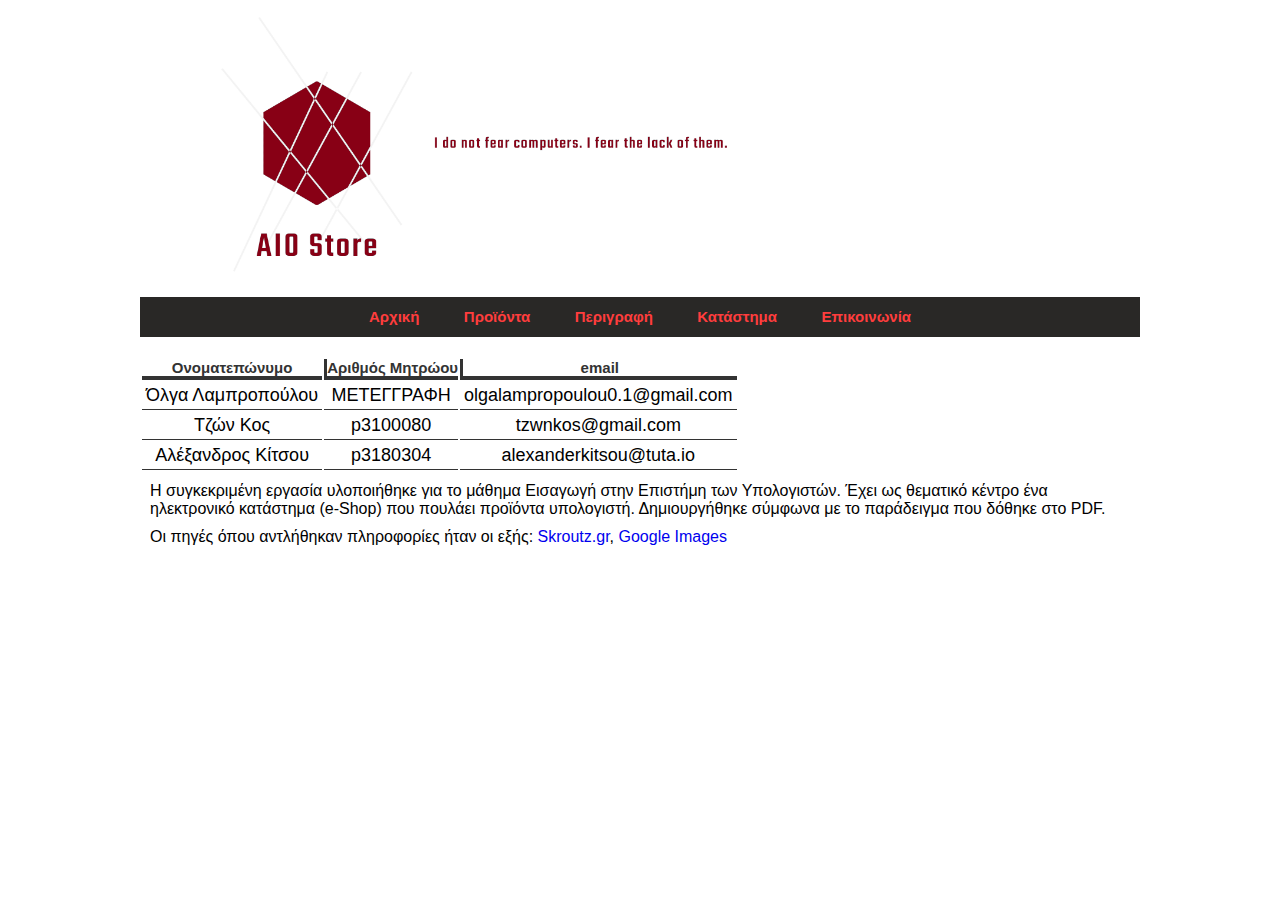
<file: eShop /html/contact.html>
<!DOCTYPE html>
<html lang="gr">

<!--Favicon, Stylesheet, Tab Title-->
<head>
    <title>AIO Store - Products</title>
    <link rel="stylesheet" type="text/css" href="../css/style.css" />
    <link rel="icon" type="image/png" href="https://i.imgur.com/QSCXDd1.png">
    <meta charset="utf-8">
</head>

<body>
    <div class="wrapper">
        <!--Navigation Menu-->
            <nav class="navigation">
                <img id="logo" src="../images/logo_transparent.png">
                <ul>
                    <li><a href="index.html">Αρχική</a></li>
                    <li><a href="products.html">Προϊόντα</a></li>
                    <li><a href="products_details.html">Περιγραφή</a></li>
                    <li><a href="shop.html">Κατάστημα</a></li>
                    <li><a href="contact.html">Επικοινωνία</a></li>
                </ul>
            </nav>

            <table class="products_table">
                    <tr><th>Ονοματεπώνυμο</th> <th>Αριθμός Μητρώου</th> <th>email</th>
                    <tr><td>Όλγα Λαμπροπούλου</td> <td>ΜΕΤΕΓΓΡΑΦΗ</td> <td>olgalampropoulou0.1@gmail.com</td></tr>
                    <tr><td>Τζών Κος</td> <td>p3100080</td> <td>tzwnkos@gmail.com</td></tr>
                    <tr><td>Αλέξανδρος Κίτσου</td> <td>p3180304</td> <td>alexanderkitsou@tuta.io</td></tr>
            </table>

    <p>Η συγκεκριμένη εργασία υλοποιήθηκε για το μάθημα Εισαγωγή στην Επιστήμη των Υπολογιστών. Έχει ως θεματικό κέντρο ένα ηλεκτρονικό κατάστημα (e-Shop) που πουλάει προϊόντα υπολογιστή. Δημιουργήθηκε σύμφωνα με το παράδειγμα που δόθηκε στο PDF.</p>
    <p>Οι πηγές όπου αντλήθηκαν πληροφορίες ήταν οι εξής: <a href="https://www.skroutz.gr" target="_blank">Skroutz.gr</a>, <a href="https://www.google.com/imghp?hl=en" target="_blank">Google Images</a></p>

    </div>          
	</body>
</html>
</file>
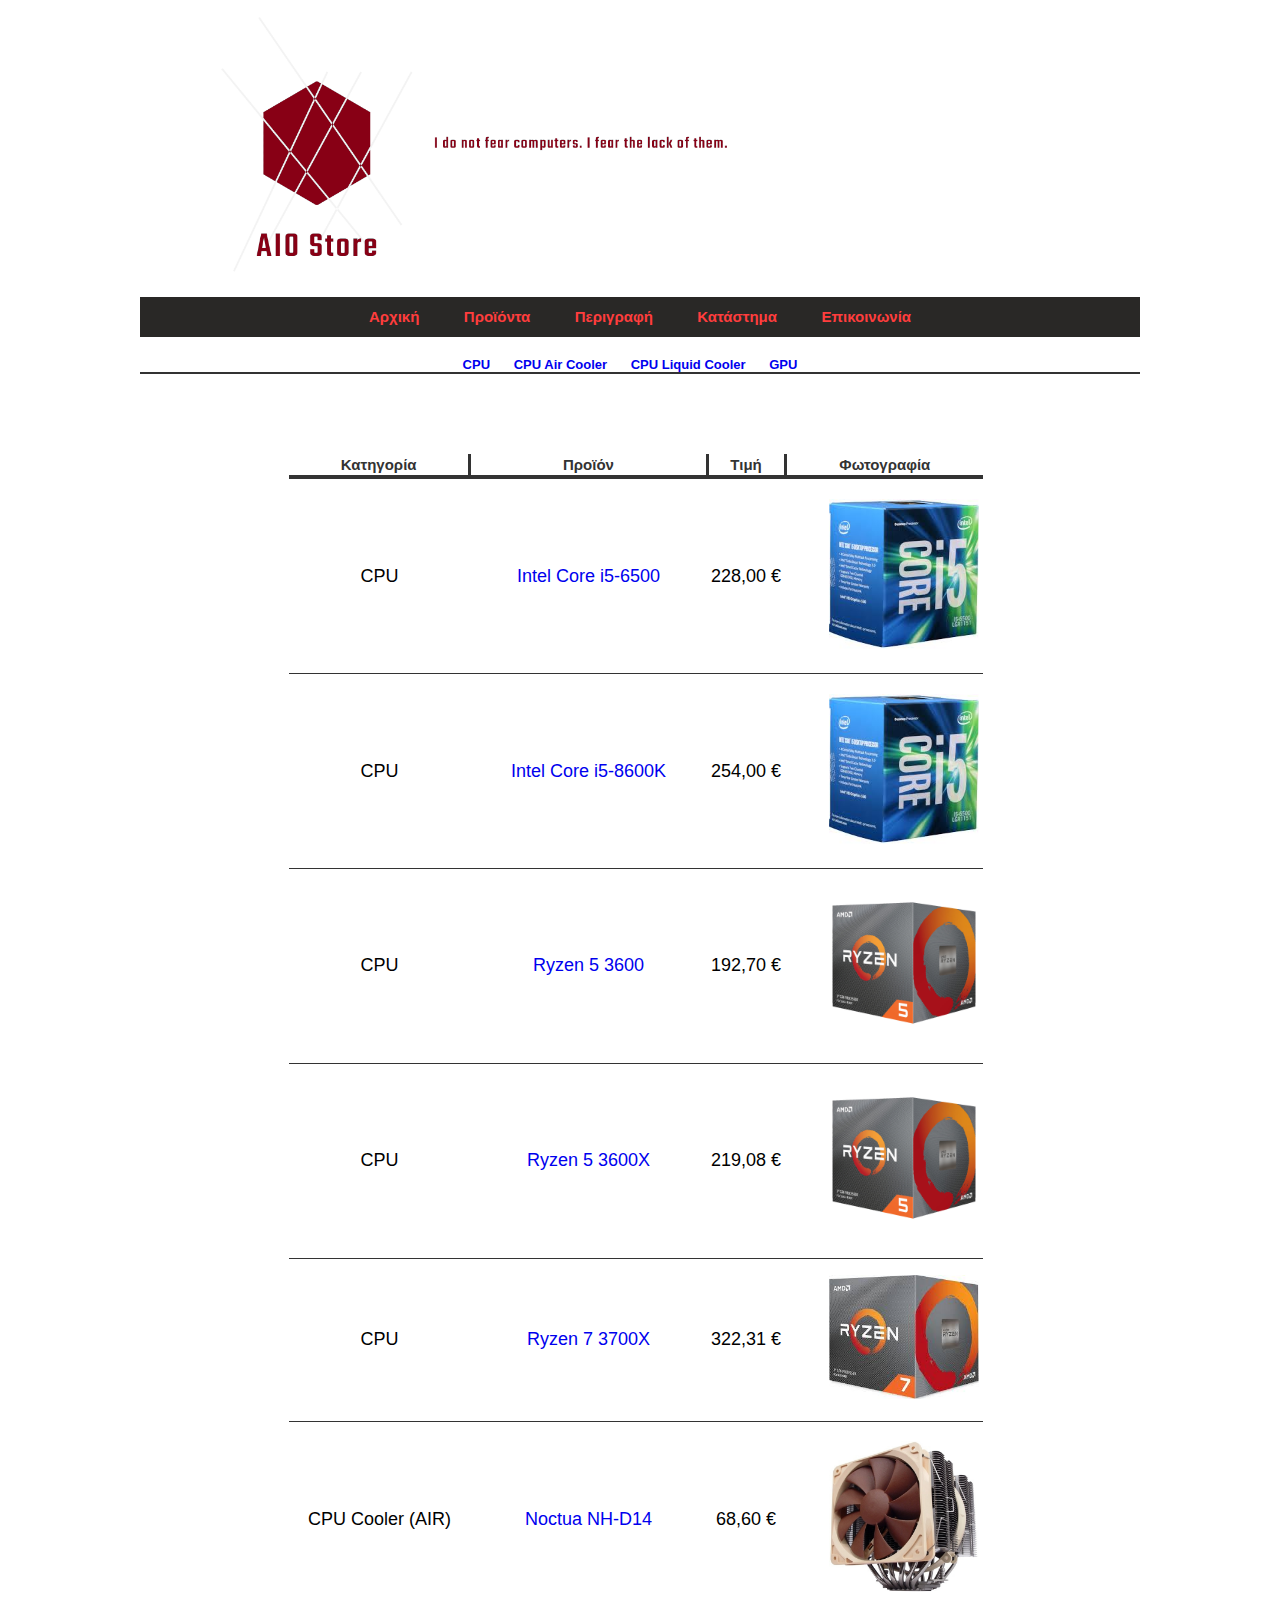
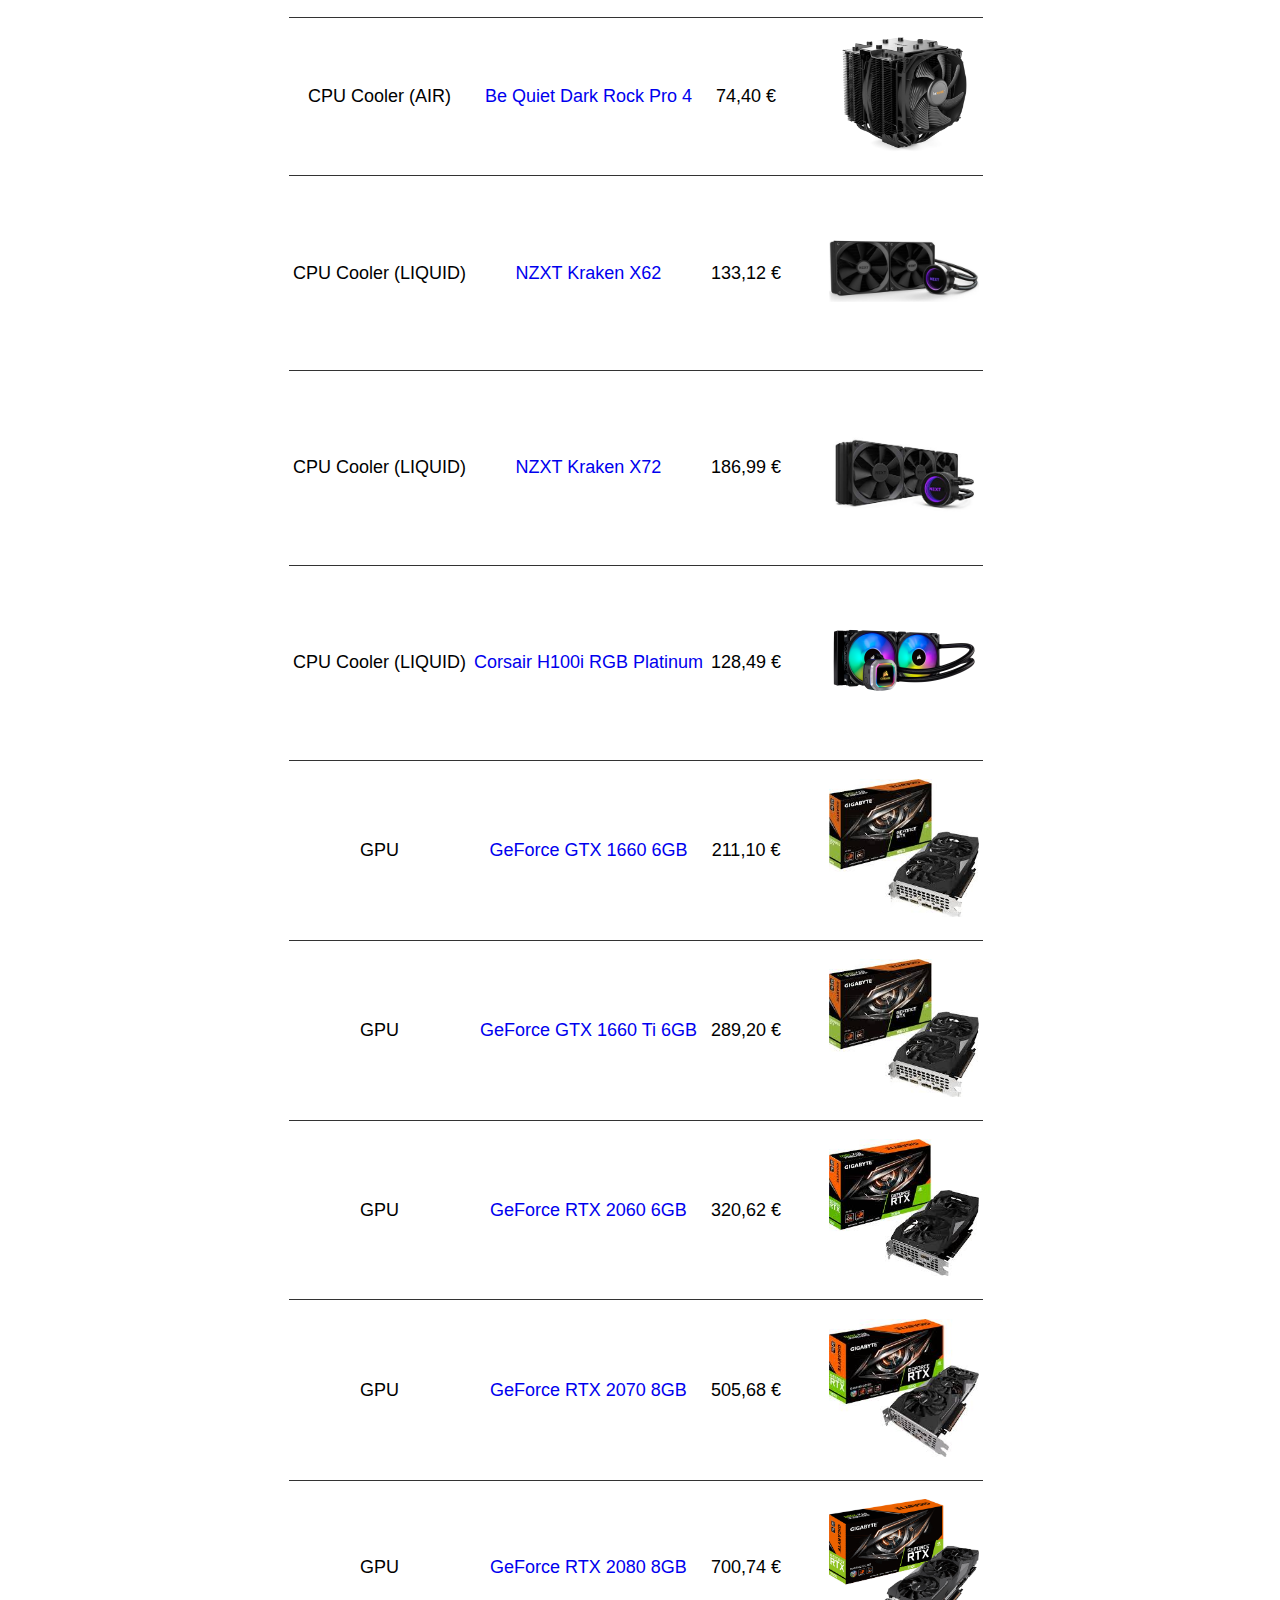
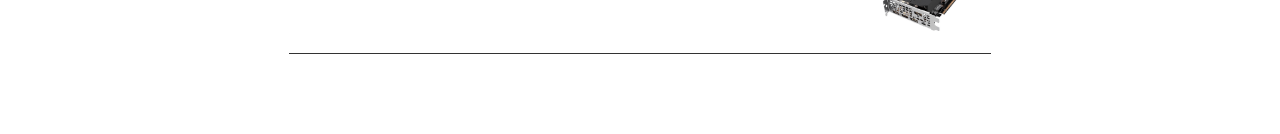
<file: eShop /html/products.html>
<!DOCTYPE html>
<html lang="gr">

<!--Favicon, Stylesheet, Tab Title-->
<head>
    <title>AIO Store - Products</title>
    <link rel="stylesheet" type="text/css" href="../css/style.css" />
    <link rel="icon" type="image/png" href="https://i.imgur.com/QSCXDd1.png">
    <meta charset="utf-8">
</head>

<body>
    <div class="wrapper">
        <!--Navigation Menu-->
            <nav class="navigation">
                <img id="logo" src="../images/logo_transparent.png">
                <ul>
                    <li><a href="index.html">Αρχική</a></li>
                    <li><a href="products.html">Προϊόντα</a></li>
                    <li><a href="products_details.html">Περιγραφή</a></li>
                    <li><a href="shop.html">Κατάστημα</a></li>
                    <li><a href="contact.html">Επικοινωνία</a></li>
                </ul>
            </nav>

        <!--Table with scroll links-->
            <div id='scroll_links'>
                <ul>
                    <li><a href="#CPU">CPU</a></li>
                    <li><a href="#AIR">CPU Air Cooler</a></li>
                    <li><a href="#LIQUID">CPU Liquid Cooler</a></li>
                    <li><a href="#GPU">GPU</a></li>
                </ul>
            </div>
        <!--Table with products-->
            <div class="products_table">
                <table>
                    <tr id="names"><th>Κατηγορία</th> <th>Προϊόν</th> <th>Τιμή</th> <th>Φωτογραφία</th> </tr>

                    <tr> <td id=#CPU>CPU</td> <td><a href="../html/products_details.html">Intel Core i5-6500</a></td> <td>228,00 €</td> <td><img src="../images/products/i5_6500.jpg"></td> </tr>
                    <tr> <td>CPU</td> <td><a href="https://ark.intel.com/content/www/us/en/ark/products/126685/intel-core-i5-8600k-processor-9m-cache-up-to-4-30-ghz.html" target="_blank">Intel Core i5-8600K</a></td> <td>254,00 €</td> <td><img src="../images/products/i5_6500.jpg"></td></tr>
                    <tr> <td>CPU</td> <td><a href="https://www.amd.com/en/products/cpu/amd-ryzen-5-3600" target="_blank">Ryzen 5 3600</a></td> <td>192,70 €</td> <td><img src="../images/products/Ryzen5.jpg"></td></tr>
                    <tr> <td>CPU</td> <td><a href="https://www.amd.com/en/products/cpu/amd-ryzen-5-3600x" target="_blank">Ryzen 5 3600X</a></td> <td>219,08 €</td> <td><img src="../images/products/Ryzen5.jpg"></td></tr>
                    <tr> <td>CPU</td> <td><a href="https://www.amd.com/en/products/cpu/amd-ryzen-7-3700x" target="_blank">Ryzen 7 3700X</a></td> <td>322,31 €</td> <td><img src="../images/products/Ryzen7.jpg"></td></tr>

                    <tr> <td id="AIR">CPU Cooler (AIR)<td><a href="https://noctua.at/en/nh-d14" target="_blank">Noctua NH-D14</a></td> <td>68,60 €</td> <td><img src="../images/products/noctua.jpg"></td></tr>
                    <tr> <td>CPU Cooler (AIR)<td><a href="https://www.bequiet.com/en/cpucooler/1378" target="_blank">Be Quiet Dark Rock Pro 4</a></td> <td>74,40 €</td> <td><img src="../images/products/bequiet.png"></td></tr>

                    <tr> <td id="LIQUID">CPU Cooler (LIQUID)<td><a href="https://www.nzxt.com/products/kraken-x62" target="_blank">NZXT Kraken X62</a></td> <td>133,12 €</td> <td><img src="../images/products/kraken62.jpg"></td></tr>
                    <tr> <td>CPU Cooler (LIQUID)<td><a href="https://www.nzxt.com/products/kraken-x72" target="_blank">NZXT Kraken X72</a></td> <td>186,99 €</td> <td><img src="../images/products/kraken72.jpg"></td></tr>
                    <tr> <td>CPU Cooler (LIQUID)<td><a href="https://www.corsair.com/ww/en/Categories/Products/Liquid-Cooling/Dual-Radiator-Liquid-Coolers/Hydro-Series™-RGB-Platinum/p/CW-9060039-WW" target="_blank">Corsair H100i RGB Platinum</a></td> <td>128,49 €</td> <td><img src="../images/products/corsairh100i.png"></td></tr>

                    <tr> <td id="GPU">GPU</th> <td><a href="https://www.gigabyte.com/gr/Graphics-Card/GV-N1660OC-6GD" target="_blank">GeForce GTX 1660 6GB</a></td> <td>211,10 €</td> <td><img src="../images/products/1660.jpg"></td></tr>
                    <tr> <td>GPU</td> <td><a href="https://www.gigabyte.com/gr/Graphics-Card/GV-N166TOC-6GD#kf" target="_blank">GeForce GTX 1660 Ti 6GB</a></td> <td>289,20 €</td> <td><img src="../images/products/1660ti.jpg"></td></tr>
                    <tr> <td>GPU</td> <td><a href="https://www.gigabyte.com/Graphics-Card/GV-N2060OC-6GD-rev-10#kf" target="_blank">GeForce RTX 2060 6GB</a></td> <td>320,62 €</td> <td><img src="../images/products/rtx2060.jpg"></td></tr>
                    <tr> <td>GPU</td> <td><a href="https://www.gigabyte.com/Graphics-Card/GV-N2070GAMING-OC-8GC#kf">GeForce RTX 2070 8GB</a></td> <td>505,68 €</td> <td><img src="../images/products/rtx2070.jpg"></td></tr>
                    <tr> <td>GPU</td> <td><a href="https://www.gigabyte.com/Graphics-Card/GV-N2080GAMING-OC-8GC#kf" target="_blank">GeForce RTX 2080 8GB</a></td> <td>700,74 €</td> <td><img src="../images/products/rtx2080.jpeg">
<td></tr>
                </table>
            </div>
    </div>    
</body>

</html>

<!--<li><a href="index.html"><img src="../images/logo.png" style='width: 180px;' </a> </li> -->
</file>
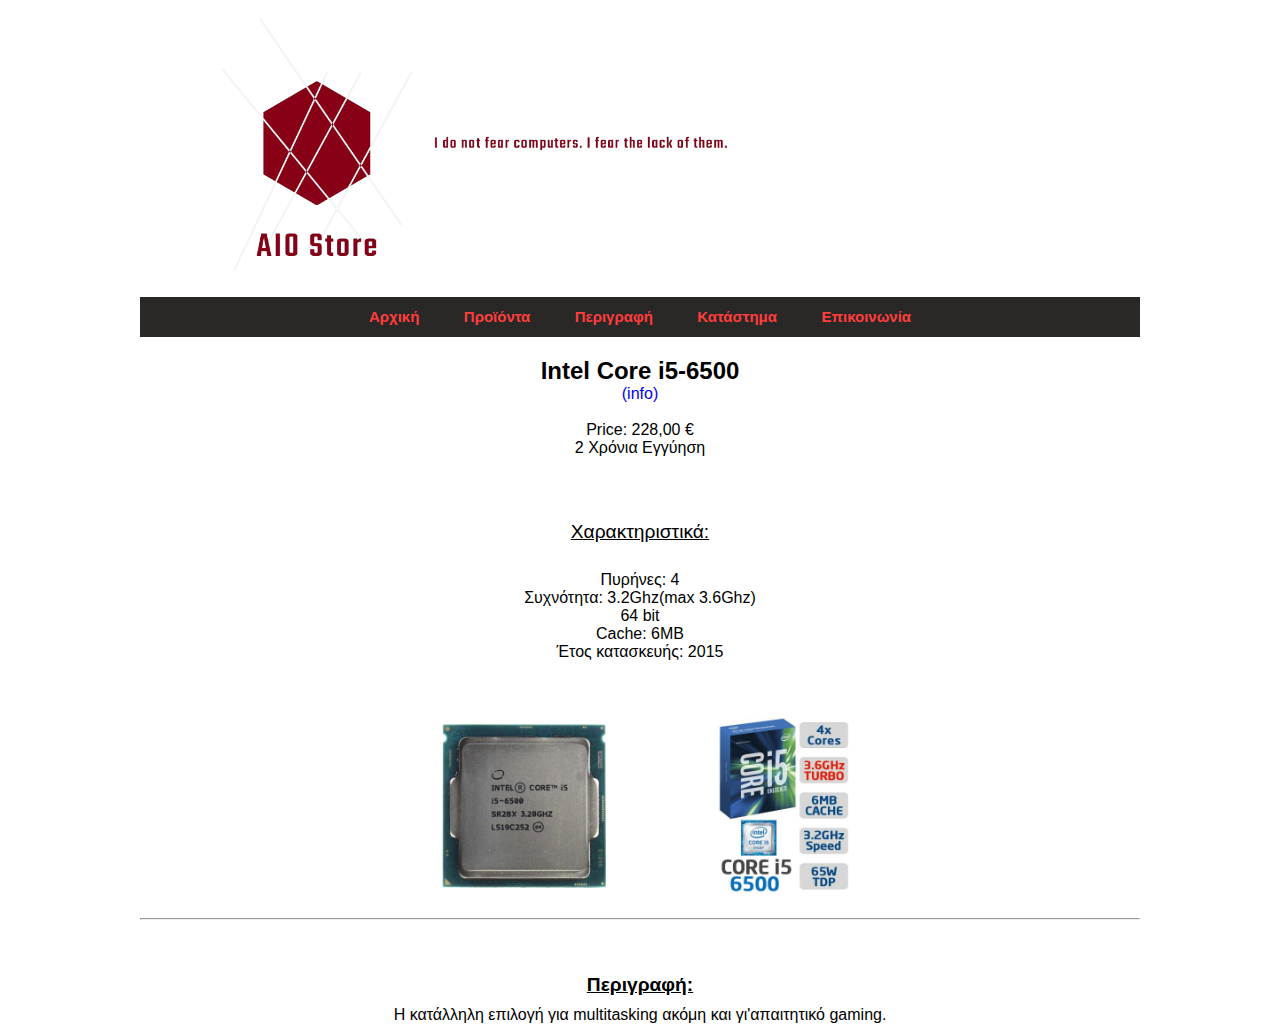
<file: eShop /html/products_details.html>
<!DOCTYPE html>
<html lang="gr">

<!--Favicon, Stylesheet, Tab Title-->
<head>
    <title>AIO Store - Products</title>
    <link rel="stylesheet" type="text/css" href="../css/style.css" />
    <link rel="icon" type="image/png" href="https://i.imgur.com/QSCXDd1.png">
    <meta charset="utf-8">
</head>

<body>
    <div class="wrapper">
        <!--Navigation Menu-->
            <nav class="navigation">
                <img id="logo" src="../images/logo_transparent.png">
                <ul>
                    <li><a href="index.html">Αρχική</a></li>
                    <li><a href="products.html">Προϊόντα</a></li>
                    <li><a href="products_details.html">Περιγραφή</a></li>
                    <li><a href="shop.html">Κατάστημα</a></li>
                    <li><a href="contact.html">Επικοινωνία</a></li>
                </ul>
            </nav>

		<div id="variety">			
			<h2>Intel Core i5-6500</h2>
			<a href="#tips" >(info)</a><br><br>		
				<ul>
					<li>Price: 228,00 €</li><br>
					<li>2 Χρόνια Εγγύηση</li>
				</ul><br>
							
		</div><br><br>

		<div id="variety">
			<p id="tips">Χαρακτηριστικά:</p><br>
			<ul>
				<li>Πυρήνες: 4</li><br>
				<li>Συχνότητα: 3.2Ghz(max 3.6Ghz)</li><br>
				<li>64 bit</li><br>
				<li>Cache: 6MB</li><br>
				<li>Έτος κατασκευής: 2015</li><br>
			</ul>
		</div><br><br><br>

		<table id="borders" >
			<tr>
				<td><img width="60%" src="../images/products/intel.jpg"></td>

				<td><img width="60%" src="../images/products/intel1.jpg"></td>
			</tr>
		</table><br><hr><br><br><br>
		<h2 align="center" id="tips">Περιγραφή:</h2>
		<p align="center">Η κατάλληλη επιλογή για multitasking ακόμη και γι'απαιτητικό gaming.</p>
	</div>
	</body>

</html>
</file>
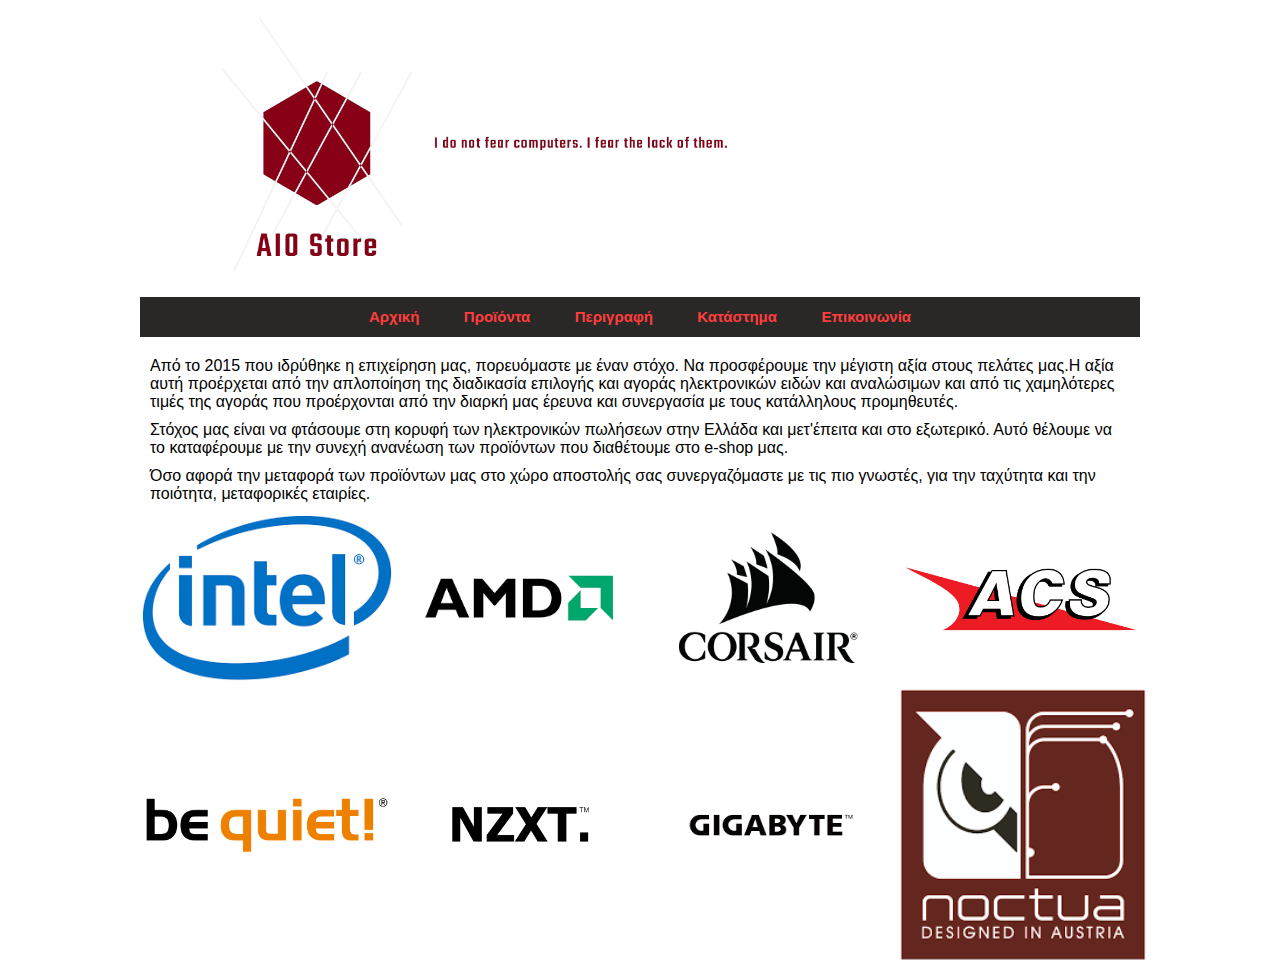
<file: eShop /html/shop.html>
<!DOCTYPE html>
<html lang="gr">

<!--Favicon, Stylesheet, Tab Title-->
<head>
    <title>AIO Store - Products</title>
    <link rel="stylesheet" type="text/css" href="../css/style.css" />
    <link rel="icon" type="image/png" href="https://i.imgur.com/QSCXDd1.png">
    <meta charset="utf-8">
</head>

<body>
    <div class="wrapper">
        <!--Navigation Menu-->
            <nav class="navigation">
                <img id="logo" src="../images/logo_transparent.png">
                <ul>
                    <li><a href="index.html">Αρχική</a></li>
                    <li><a href="products.html">Προϊόντα</a></li>
                    <li><a href="products_details.html">Περιγραφή</a></li>
                    <li><a href="shop.html">Κατάστημα</a></li>
                    <li><a href="contact.html">Επικοινωνία</a></li>
                </ul>
            </nav>

            <p>Από το 2015 που ιδρύθηκε η επιχείρηση μας, πορευόμαστε με έναν στόχο. Να προσφέρουμε την μέγιστη αξία στους πελάτες μας.Η αξία αυτή προέρχεται από την απλοποίηση της διαδικασία επιλογής και αγοράς ηλεκτρονικών ειδών και αναλώσιμων και από τις χαμηλότερες τιμές της αγοράς που προέρχονται από την διαρκή μας έρευνα και συνεργασία με τους κατάλληλους προμηθευτές.</p>

            <p>Στόχος μας είναι να φτάσουμε στη κορυφή των ηλεκτρονικών πωλήσεων στην Ελλάδα και μετ'έπειτα και στο εξωτερικό. Αυτό θέλουμε να το καταφέρουμε με την συνεχή ανανέωση των προϊόντων που διαθέτουμε στο e-shop μας.</p>

            <p>Όσο αφορά την μεταφορά των προϊόντων μας στο χώρο αποστολής σας συνεργαζόμαστε με τις πιο γνωστές, για την ταχύτητα και την ποιότητα, μεταφορικές εταιρίες.</p>


            <table class="table">
                <tr>
                    <td> <a href="https://www.intel.com/content/www/us/en/homepage.html" target="_blank"><img src="../images/companies/intel_logo.png"></a></td>
                    <td> <a href="https://www.amd.com/en" target = "_blank"><img src="../images/companies/amd_logo.png"></a></td>
                    <td> <a href="https://www.corsair.com/eu/en/" target = "_blank"><img src="../images/companies/corsair_logo.png"></a></td>
                    <td> <a href="https://www.acscourier.net/el/home" target = "_blank"><img src="../images/companies/acs_logo.png"></a></td>
                </tr>
                <tr>
                    <td> <a href="https://www.bequiet.com/en" target = "_blank"><img src="../images/companies/bequiet_logo.png"></a></td>
                    <td> <a href="https://www.nzxt.com/" target = "_blank"><img src="../images/companies/nzxt_logo.png"></a></td>
                    <td> <a href="https://www.gigabyte.com" target = "_blank"><img src="../images/companies/gigabyte_logo.png"></a></td>
                    <td> <a href="https://noctua.at/" target = "_blank"><img src="../images/companies/noctua_logo.png"></a></td>
                </tr>
            </table>


    </div>
	</body>
</html>
</file>
<file: eShop /css/style.css>
* {
  margin: 0;
  padding: 0;
  text-decoration: none
}
body {
  background-color: white
}
html { scroll-behavior: smooth; font-family: arial;} 

.wrapper {
  margin: 0 auto;
  width: 1000px;
}

#logo{
  display: block;
  width: 60%;
  margin-left: 0;
  margin-right: auto;
  margin-top: 15px;
  margin-bottom: 0;
}

a:visited {color:#1C2833;}
.navigation a:hover {
  font-size: 17px;
  color:#FFF ;
}
.navigation a:active {color:#BA4A00;}
.navigation ul {
  text-align: center;
  margin: 20px 0px 20px 0px;
  background-color: #292826;
  height: 40px;
  line-height: 40px;
}
.navigation ul li {
  display: inline-block;
  list-style: none;
  margin: 0 20px;
  cursor: pointer;
}
.navigation ul li a {
  font-size: 15px;
  font-family: arial;
  font-weight: bolder;
  color: #FF3D3D;
}

#scroll_links ul{
  display: block;
  font-size: 13px;
  font-family: arial;
  font-weight: bolder;
  color: #333333;
  text-align: center;
  border-bottom: 2px solid #333333;
}
#scroll_links ul li{
  display: inline-block;
  margin-right: 20px;
}
#scroll_links ul li a{
}



.products_table table{
  margin: 80px auto;
  height: 2800px;
  border-collapse: collapse;
}
.products_table img{
  margin-left: 40px;
  width: 150px;
}
.products_table th {
  border-bottom: 4px solid #333333;
  font-size: 15px;
  font-family: arial;
  font-weight: bolder;
  color: #333333;
  text-align: center;
  border-left: 3px solid #333333;
}
.products_table td {
  text-align: center;
  border-bottom: 1px solid #333333;
  border-bottom: 1px solid #333333;
  padding: 3px 4px;
  font-size: 18px;
  font-family: arial;
}
.products_table th:first-child {
  border-left: none;
}

p{
  font-family: arial;
  margin: 10px;
}

#tips{
  text-decoration: underline;
  font-size: 1.2em
}
#variety{
  text-align: center
}
#variety ul li{
  display: inline-block;
}
#borders{
  width: 50%;
  margin-right:30%;
  margin-left: 30%;
}
.table img{
  width: 250px
}

.table {
  border-width: 2px
}
</file>
